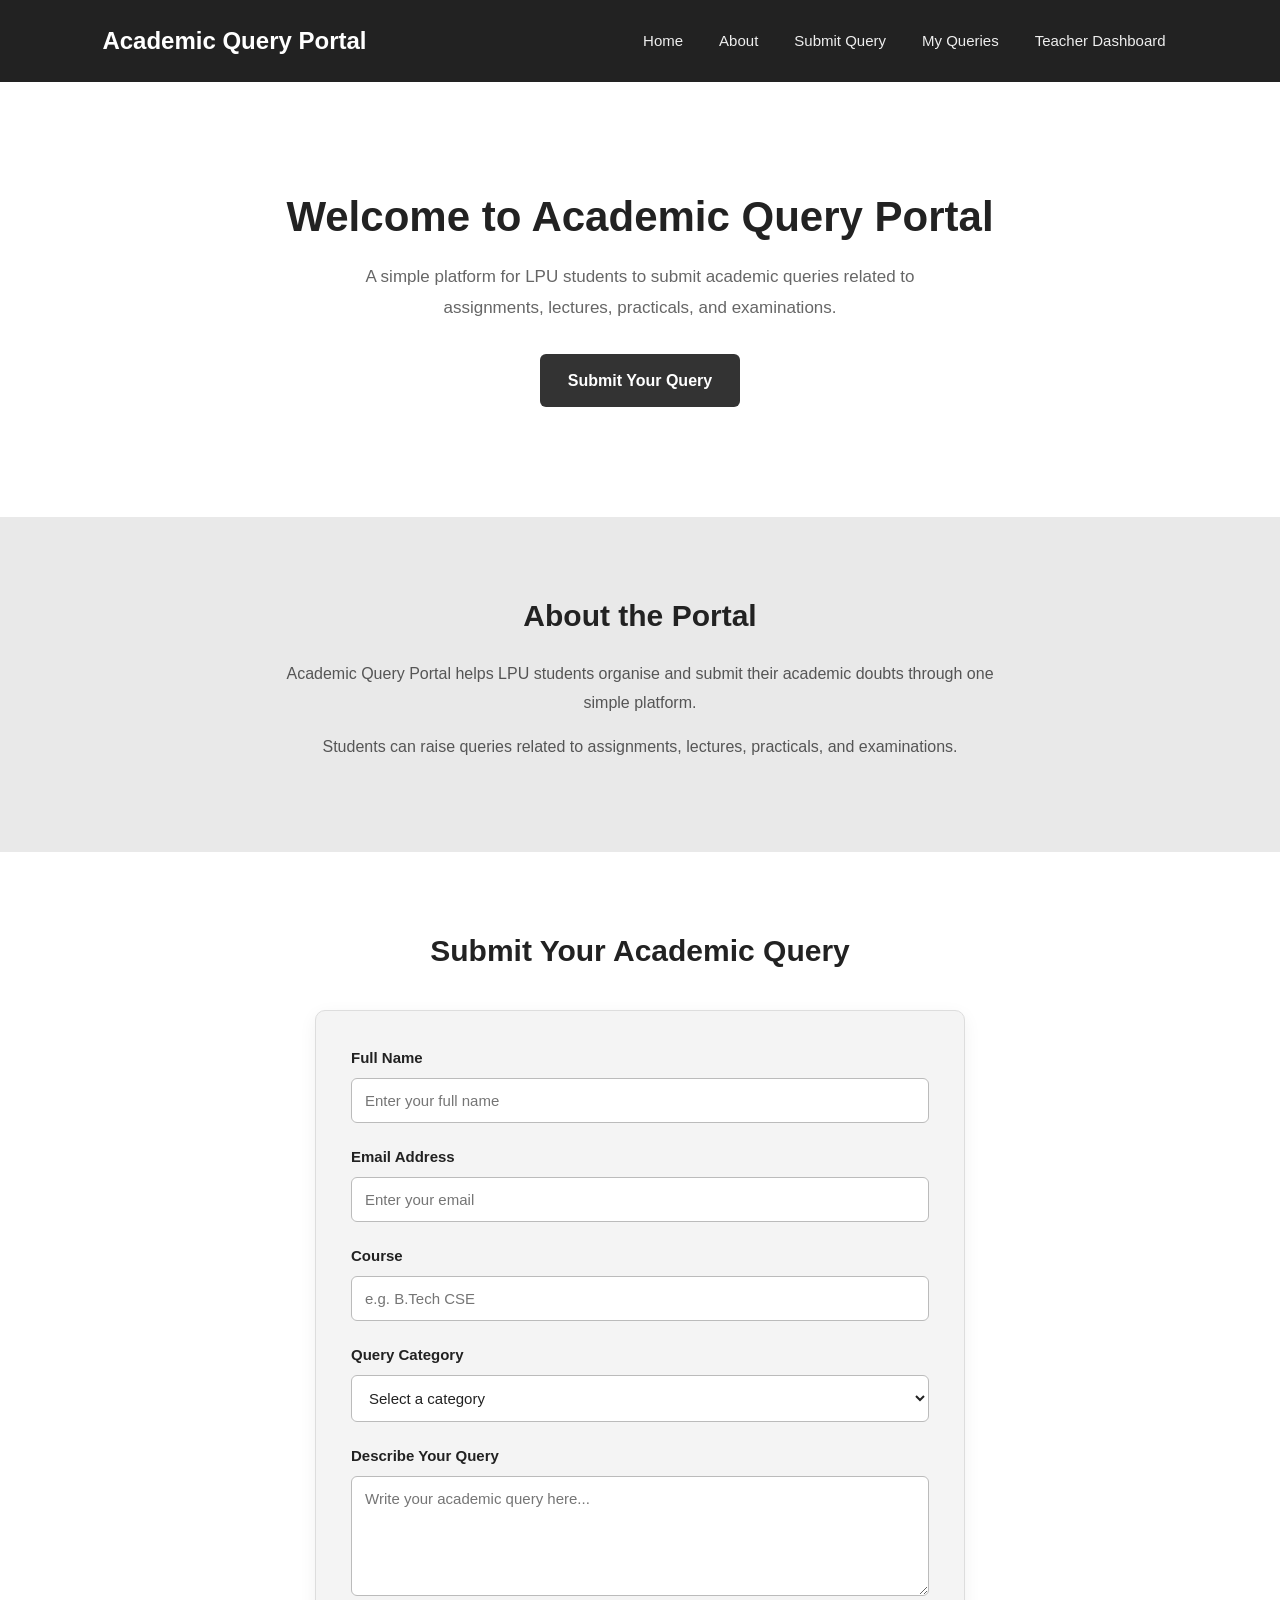
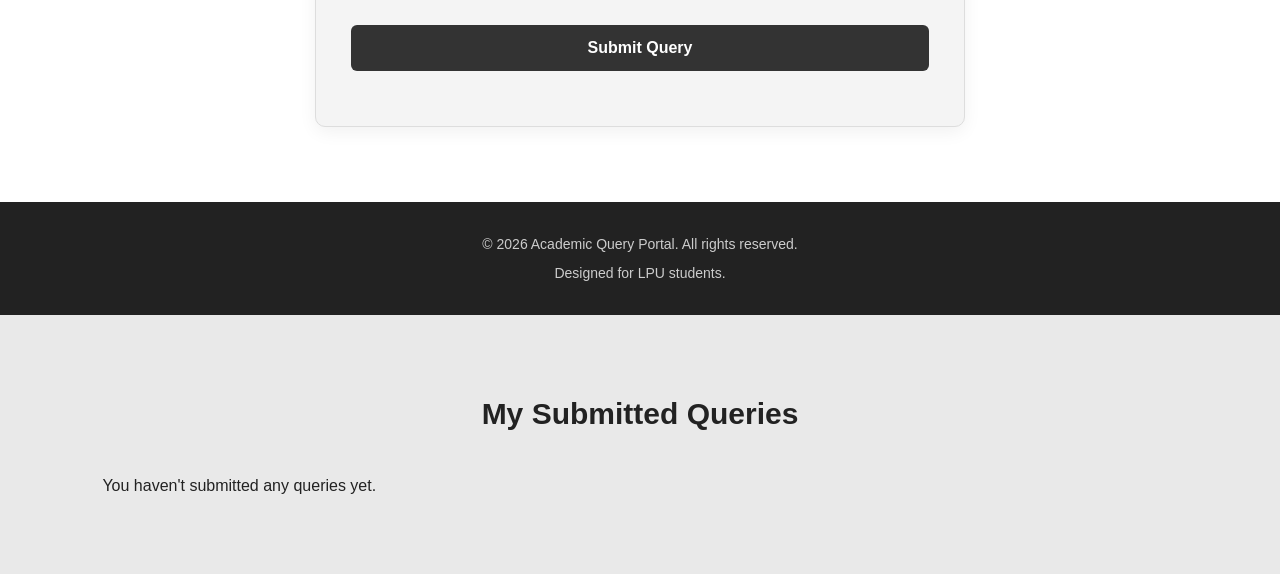
<file: index.html>
<!DOCTYPE html>
<html lang="en">
<head>
    <meta charset="UTF-8">
    <meta name="viewport" content="width=device-width, initial-scale=1.0">
    <meta name="description" content="Academic Query Resolution Portal for LPU students">
    <title>Academic Query Portal</title>
    <link rel="stylesheet" href="style.css">
</head>
<body>
<header>
    <h1>Academic Query Portal</h1>

    <nav aria-label="Main navigation">
    <a href="#home">Home</a>
    <a href="#about">About</a>
    <a href="#submit-query">Submit Query</a>
    <a href="#my-queries">My Queries</a>
    <a href="teacher.html">Teacher Dashboard</a>
    </nav>
</header>
<main>
    <section id="home">
        <h2>Welcome to Academic Query Portal</h2>

        <p>
            A simple platform for LPU students to submit
            academic queries related to assignments,
            lectures, practicals, and examinations.
        </p>

        <a href="#submit-query">Submit Your Query</a>
    </section>
    <section id="about">
    <h2>About the Portal</h2>

    <p>
        Academic Query Portal helps LPU students
        organise and submit their academic doubts
        through one simple platform.
    </p>

    <p>
        Students can raise queries related to assignments,
        lectures, practicals, and examinations.
    </p>
</section>

<section id="submit-query">
    <h2>Submit Your Academic Query</h2>

    <form id="queryForm">

        <div>
            <label for="student-name">Full Name</label>
            <input
                type="text"
                id="student-name"
                name="studentName"
                placeholder="Enter your full name"
                required
            >
        </div>

        
        <div>
            <label for="student-email">Email Address</label>
            <input
                type="email"
                id="student-email"
                name="studentEmail"
                placeholder="Enter your email"
                pattern="[A-Za-z0-9._%+-]+@[A-Za-z0-9.-]+\.[A-Za-z]{2,}"
                title="Please enter a valid email address, such as student@example.com"
                required
    >
        </div>


        <div>
            <label for="student-course">Course</label>
            <input
                type="text"
                id="student-course"
                name="studentCourse"
                placeholder="e.g. B.Tech CSE"
                required
            >
        </div>

        <div>
            <label for="query-category">Query Category</label>
            <select id="query-category" name="category" required>
                <option value="">Select a category</option>
                <option value="assignments">Assignments</option>
                <option value="lectures">Lectures</option>
                <option value="practicals">Practicals</option>
                <option value="examinations">Examinations</option>
            </select>
        </div>

        <div>
            <label for="query-description">Describe Your Query</label>
            <textarea
                id="query-description"
                name="queryDescription"
                rows="5"
                placeholder="Write your academic query here..."
                required
            ></textarea>
        </div>

        <button type="submit">Submit Query</button>
        <p id="successMessage" role="status"></p>

    </form>
</section>
<footer>
    <p>&copy; 2026 Academic Query Portal. All rights reserved.</p>
    <p>Designed for LPU students.</p>
</footer>

<section id="my-queries">
    <h2>My Submitted Queries</h2>

    <div id="queriesContainer">
        <!-- Submitted queries will appear here -->
    </div>
</section>

</main>
<script src="script.js"></script>
</body>
</html>
</file>
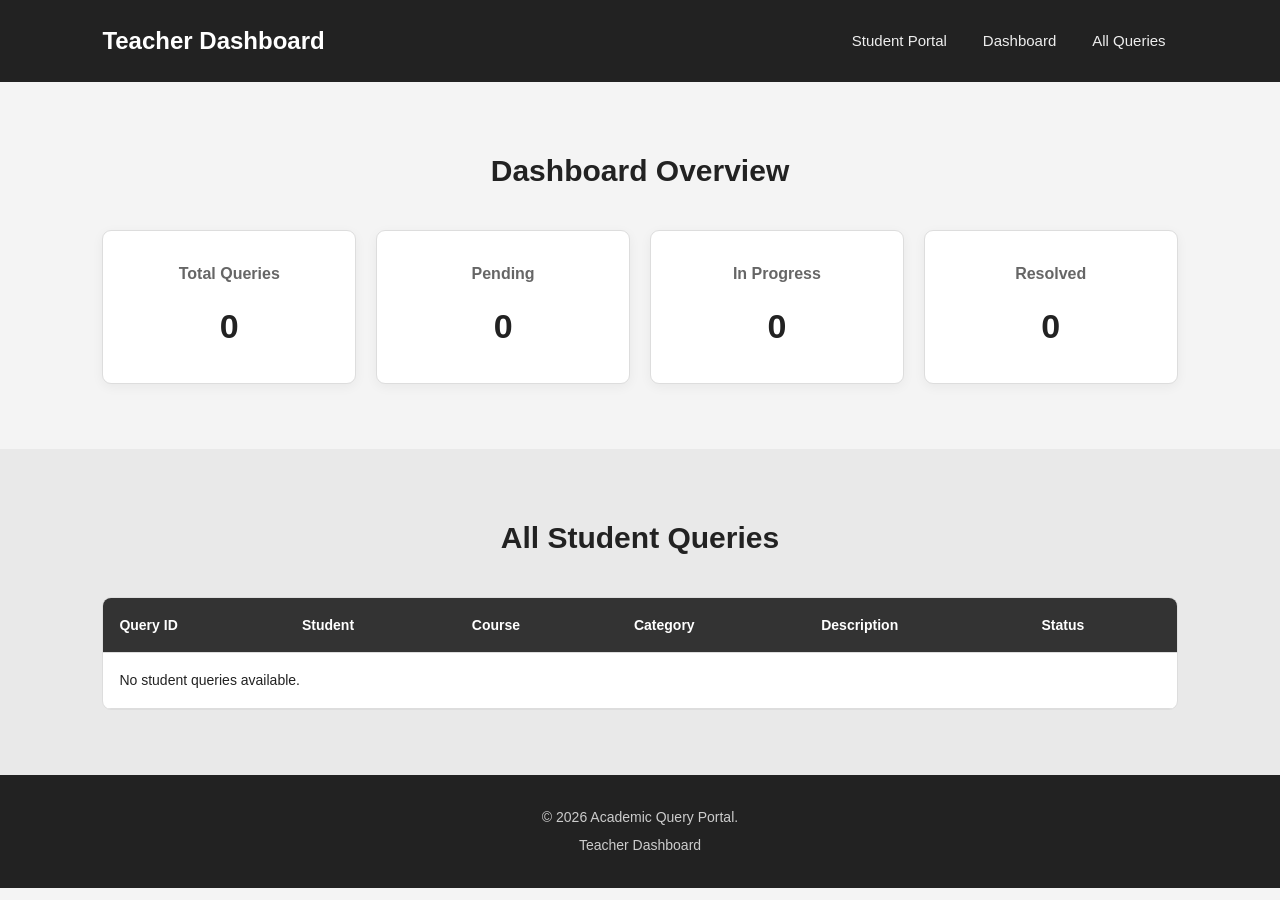
<file: teacher.html>
<!DOCTYPE html>
<html lang="en">
<head>
    <meta charset="UTF-8">
    <meta name="viewport" content="width=device-width, initial-scale=1.0">
    <meta name="description" content="Teacher Dashboard - Academic Query Portal">
    <title>Teacher Dashboard</title>
    <link rel="stylesheet" href="style.css">
</head>

<body>

    <header>
        <h1>Teacher Dashboard</h1>

        <nav aria-label="Main navigation">
            <a href="index.html">Student Portal</a>
            <a href="#dashboard">Dashboard</a>
            <a href="#all-queries">All Queries</a>
        </nav>
    </header>

    <main>

        <section id="dashboard">
            <h2>Dashboard Overview</h2>

            <div class="dashboard-stats">

                <div class="stat-card">
                    <h3>Total Queries</h3>
                    <p id="totalQueries">0</p>
                </div>

                <div class="stat-card">
                    <h3>Pending</h3>
                    <p id="pendingQueries">0</p>
                </div>

                <div class="stat-card">
                    <h3>In Progress</h3>
                    <p id="progressQueries">0</p>
                </div>

                <div class="stat-card">
                    <h3>Resolved</h3>
                    <p id="resolvedQueries">0</p>
                </div>

            </div>
        </section>

        <section id="all-queries">
            <h2>All Student Queries</h2>

            <div class="table-container">
                <table>
                    <thead>
                        <tr>
                            <th>Query ID</th>
                            <th>Student</th>
                            <th>Course</th>
                            <th>Category</th>
                            <th>Description</th>
                            <th>Status</th>
                        </tr>
                    </thead>

                    <tbody id="teacherQueries">
                        <!-- Queries will appear here -->
                    </tbody>
                </table>
            </div>
        </section>

    </main>

    <footer>
        <p>&copy; 2026 Academic Query Portal.</p>
        <p>Teacher Dashboard</p>
    </footer>

    <script src="teacher.js"></script>

</body>
</html>
</file>
<file: style.css>
/* =========================
   1. Global settings
========================= */

html {
    scroll-behavior: smooth;
    scroll-padding-top: 20px;
}

* {
    margin: 0;
    padding: 0;
    box-sizing: border-box;
}

body {
    font-family: Arial, sans-serif;
    background-color: #f4f4f4;
    color: #222;
    line-height: 1.6;
}

/* Consistent transitions */
a,
button,
input,
select,
textarea {
    transition: all 0.2s ease;
}

/* Keyboard accessibility */
a:focus-visible,
button:focus-visible,
input:focus-visible,
select:focus-visible,
textarea:focus-visible {
    outline: 3px solid #777;
    outline-offset: 3px;
}

/* =========================
   2. Header and navigation
========================= */

header {
    background-color: #222;
    color: #fff;
    padding: 20px 8%;
    display: flex;
    justify-content: space-between;
    align-items: center;
    gap: 20px;
}

header h1 {
    font-size: 24px;
    line-height: 1.3;
}

nav {
    display: flex;
    align-items: center;
    flex-wrap: wrap;
    gap: 12px;
}

nav a {
    color: #eee;
    text-decoration: none;
    font-size: 15px;
    padding: 9px 12px;
    border-radius: 5px;
}

nav a:hover {
    background-color: #444;
    color: #fff;
}

/* =========================
   3. Homepage
========================= */

#home {
    background-color: #fff;
    padding: 110px 8%;
    text-align: center;
}

#home h2 {
    max-width: 800px;
    margin: 0 auto 20px;
    font-size: 42px;
    line-height: 1.2;
    color: #222;
}

#home p {
    max-width: 650px;
    margin: 0 auto 30px;
    font-size: 17px;
    color: #666;
    line-height: 1.8;
}

#home a {
    display: inline-block;
    background-color: #333;
    color: #fff;
    text-decoration: none;
    padding: 14px 28px;
    border-radius: 6px;
    font-size: 16px;
    font-weight: bold;
}

#home a:hover {
    background-color: #555;
    transform: translateY(-2px);
}

/* =========================
   4. About section
========================= */

#about {
    background-color: #e9e9e9;
    padding: 75px 8%;
    text-align: center;
}

#about h2 {
    font-size: 30px;
    margin-bottom: 20px;
}

#about p {
    max-width: 750px;
    margin: 0 auto 15px;
    font-size: 16px;
    line-height: 1.8;
    color: #555;
}

/* =========================
   5. Query submission
========================= */

#submit-query {
    background-color: #fff;
    padding: 75px 8%;
}

#submit-query h2 {
    text-align: center;
    font-size: 30px;
    margin-bottom: 35px;
}

#queryForm {
    max-width: 650px;
    margin: 0 auto;
    padding: 35px;
    background-color: #f4f4f4;
    border: 1px solid #ddd;
    border-radius: 10px;
    box-shadow: 0 5px 18px rgba(0, 0, 0, 0.06);
}

#queryForm div {
    margin-bottom: 22px;
}

#queryForm label {
    display: block;
    font-weight: bold;
    margin-bottom: 8px;
    font-size: 15px;
}

#queryForm input,
#queryForm select,
#queryForm textarea {
    width: 100%;
    padding: 13px;
    border: 1px solid #bbb;
    border-radius: 6px;
    font-family: inherit;
    font-size: 15px;
    background-color: #fff;
    color: #222;
}

#queryForm input:focus,
#queryForm select:focus,
#queryForm textarea:focus {
    border-color: #555;
    outline: 2px solid #ccc;
}

#queryForm textarea {
    resize: vertical;
    min-height: 120px;
}

#queryForm button {
    width: 100%;
    padding: 14px;
    background-color: #333;
    color: #fff;
    border: none;
    border-radius: 6px;
    font-size: 16px;
    font-weight: bold;
    cursor: pointer;
}

#queryForm button:hover {
    background-color: #555;
}

/* Success message */
#successMessage {
    margin-top: 20px;
    text-align: center;
    color: #333;
    font-weight: bold;
    line-height: 1.5;
}

/* =========================
   6. Student submitted queries
========================= */

#my-queries {
    background-color: #e9e9e9;
    padding: 75px 8%;
}

#my-queries h2 {
    text-align: center;
    font-size: 30px;
    margin-bottom: 35px;
}

.query-card {
    max-width: 750px;
    margin: 0 auto 22px;
    padding: 25px;
    background-color: #fff;
    border: 1px solid #ddd;
    border-radius: 9px;
    box-shadow: 0 3px 12px rgba(0, 0, 0, 0.05);
}

.query-card h3 {
    font-size: 18px;
    margin-bottom: 15px;
}

.query-card p {
    margin: 10px 0;
    line-height: 1.6;
    color: #555;
    overflow-wrap: anywhere;
}

.query-status {
    display: inline-block;
    margin-top: 8px;
    padding: 6px 13px;
    background-color: #e5e5e5;
    border: 1px solid #ccc;
    border-radius: 20px;
    font-size: 13px;
    font-weight: bold;
}

/* =========================
   7. Teacher dashboard
========================= */

#dashboard {
    padding: 65px 8%;
    background-color: #f4f4f4;
}

#dashboard h2,
#all-queries h2 {
    text-align: center;
    font-size: 30px;
    margin-bottom: 35px;
}

/* Dashboard statistics */

.dashboard-stats {
    display: grid;
    grid-template-columns: repeat(4, 1fr);
    gap: 20px;
}

.stat-card {
    background-color: #fff;
    padding: 30px 15px;
    text-align: center;
    border: 1px solid #ddd;
    border-radius: 9px;
    box-shadow: 0 3px 12px rgba(0, 0, 0, 0.05);
}

.stat-card h3 {
    font-size: 16px;
    margin-bottom: 12px;
    color: #666;
}

.stat-card p {
    font-size: 34px;
    font-weight: bold;
    color: #222;
}

/* =========================
   8. Teacher query table
========================= */

#all-queries {
    padding: 65px 8%;
    background-color: #e9e9e9;
}

.table-container {
    width: 100%;
    overflow-x: auto;
    background-color: #fff;
    border: 1px solid #ddd;
    border-radius: 9px;
}

table {
    width: 100%;
    min-width: 850px;
    border-collapse: collapse;
}

th,
td {
    padding: 16px;
    text-align: left;
    border-bottom: 1px solid #ddd;
    vertical-align: top;
}

th {
    background-color: #333;
    color: #fff;
    font-size: 14px;
    white-space: nowrap;
}

td {
    font-size: 14px;
    overflow-wrap: anywhere;
}

tbody tr:hover {
    background-color: #f5f5f5;
}

#teacherQueries select {
    min-width: 115px;
    padding: 9px;
    border: 1px solid #aaa;
    border-radius: 5px;
    background-color: #f4f4f4;
    font-size: 14px;
    cursor: pointer;
}

/* =========================
   9. Footer
========================= */

footer {
    background-color: #222;
    color: #fff;
    text-align: center;
    padding: 25px 8%;
}

footer p {
    font-size: 14px;
    margin: 6px 0;
    color: #ccc;
}

/* =========================
   10. Tablet responsiveness
========================= */

@media (max-width: 900px) {
    header {
        flex-direction: column;
        text-align: center;
        gap: 18px;
    }

    nav {
        justify-content: center;
    }

    .dashboard-stats {
        grid-template-columns: repeat(2, 1fr);
    }
}

/* =========================
   11. Mobile responsiveness
========================= */

@media (max-width: 600px) {
    header {
        padding: 20px 5%;
    }

    header h1 {
        font-size: 21px;
    }

    nav {
        gap: 5px;
    }

    nav a {
        font-size: 13px;
        padding: 8px;
    }

    #home {
        padding: 75px 6%;
    }

    #home h2 {
        font-size: 29px;
    }

    #home p {
        font-size: 15px;
    }

    #about,
    #submit-query,
    #my-queries,
    #dashboard,
    #all-queries {
        padding: 50px 6%;
    }

    #about h2,
    #submit-query h2,
    #my-queries h2,
    #dashboard h2,
    #all-queries h2 {
        font-size: 25px;
    }

    #queryForm {
        padding: 22px;
    }

    .dashboard-stats {
        grid-template-columns: 1fr;
        gap: 14px;
    }

    .stat-card {
        padding: 22px;
    }

    .query-card {
        padding: 20px;
    }

    footer {
        padding: 22px 6%;
    }
}
</file>
